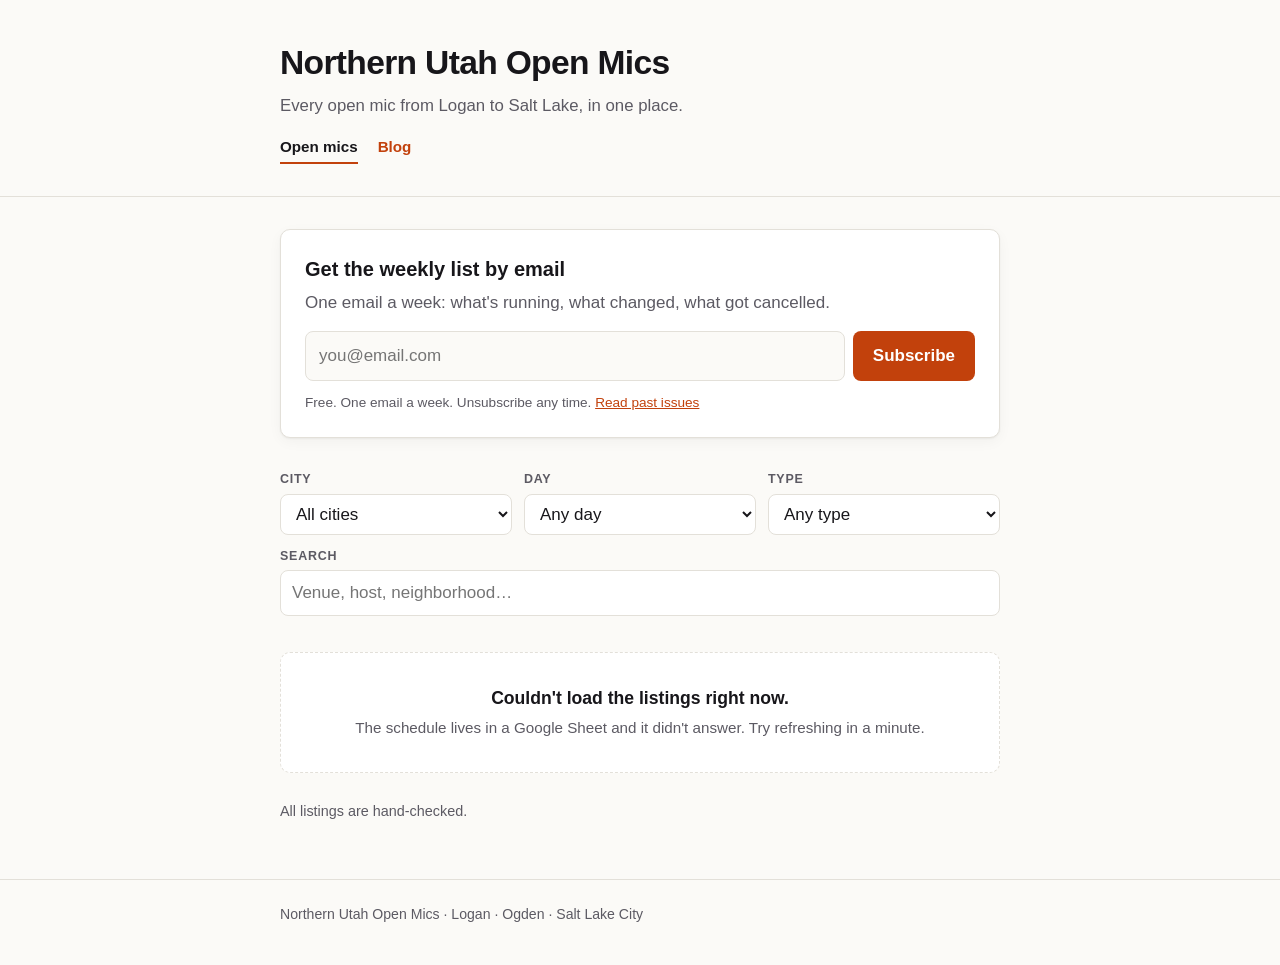
<file: index.html>
<!DOCTYPE html>
<html lang="en">
<head>
  <meta charset="utf-8">
  <meta name="viewport" content="width=device-width, initial-scale=1">
  <title>Northern Utah Open Mics</title>
  <meta name="description" content="A directory of open mics — comedy, music, and poetry — in Logan, Ogden, and Salt Lake City, Utah.">
  <link rel="stylesheet" href="style.css?v=16">
</head>
<body>

  <!-- ============================================================
       HEADER
       ============================================================ -->
  <header class="site-header">
    <div class="wrap">
      <h1 class="site-title">Northern Utah Open Mics</h1>
      <p class="site-tagline">Every open mic from Logan to Salt Lake, in one place.</p>
      <nav class="site-nav" aria-label="Main">
        <a href="index.html" aria-current="page">Open mics</a>
        <a href="blog.html">Blog</a>
      </nav>
    </div>
  </header>

  <main class="wrap">

    <!-- ============================================================
         NEWSLETTER SIGNUP
         This is our own form, styled to match the site. On submit,
         directory.js hands the address to Substack with it already
         filled in, so the reader confirms with one click there.
         Which Substack it points at is the SUBSTACK setting near
         the top of directory.js.
         ============================================================ -->
    <section class="newsletter" aria-labelledby="newsletter-heading">
      <h2 id="newsletter-heading">Get the weekly list by email</h2>
      <p class="newsletter-intro">One email a week: what's running, what changed,
         what got cancelled.</p>
      <form class="newsletter-form" id="newsletter-form" novalidate>
        <input type="email" id="newsletter-email" placeholder="you@email.com"
               aria-label="Email address" autocomplete="email">
        <button type="submit">Subscribe</button>
      </form>
      <p class="newsletter-error" id="newsletter-error" role="alert" hidden></p>
      <p class="newsletter-note" id="newsletter-note"></p>
    </section>

    <!-- ============================================================
         FILTER BAR
         The dropdowns start empty. directory.js fills them in from
         whatever is actually in your sheet, so a new city or a new
         mic type appears here on its own with no code change.
         ============================================================ -->
    <section class="filters" aria-label="Filter listings">
      <label class="filter">
        <span>City</span>
        <select id="filter-city">
          <option value="">All cities</option>
        </select>
      </label>
      <label class="filter">
        <span>Day</span>
        <select id="filter-day">
          <option value="">Any day</option>
        </select>
      </label>
      <label class="filter">
        <span>Type</span>
        <select id="filter-type">
          <option value="">Any type</option>
        </select>
      </label>
      <label class="filter filter-search">
        <span>Search</span>
        <input type="search" id="filter-search"
               placeholder="Venue, host, neighborhood&hellip;">
      </label>
    </section>

    <!-- How many mics are showing, plus a reset link. Hidden until
         directory.js has something to say. -->
    <p class="result-count" id="result-count" hidden>
      <span id="result-count-text"></span>
      <button type="button" id="clear-filters" class="clear-filters" hidden>
        Clear filters
      </button>
    </p>

    <!-- ============================================================
         THE DIRECTORY
         This box starts empty. directory.js downloads your Google
         Sheet and fills it in. If the sheet can't be reached, the
         script writes an explanation in here instead.
         ============================================================ -->
    <section class="listings" id="listings" aria-label="Open mic listings" aria-busy="true">
      <p class="notice-detail">Loading listings&hellip;</p>
    </section>

    <!-- The newest blog post, if there is one. blog.js fills this in
         and leaves it hidden when there are no posts yet. -->
    <section class="latest-post" id="latest-post" hidden></section>

    <p class="verified-note" id="verified-note">
      All listings are hand-checked.
    </p>

  </main>

  <footer class="site-footer">
    <div class="wrap">
      <p>Northern Utah Open Mics &middot; Logan &middot; Ogden &middot; Salt Lake City</p>
    </div>
  </footer>

  <!-- VERSION MARKER. Browsers keep their own copy of style.css and
       directory.js. Changing this number is what forces them to fetch a
       fresh one. If you edit either file and the site doesn't change,
       bump BOTH numbers to the same next number (here and line 8). -->
  <script src="vendor/purify.min.js"></script>
  <script src="directory.js?v=16"></script>
  <script src="blog.js?v=16"></script>

</body>
</html>
</file>
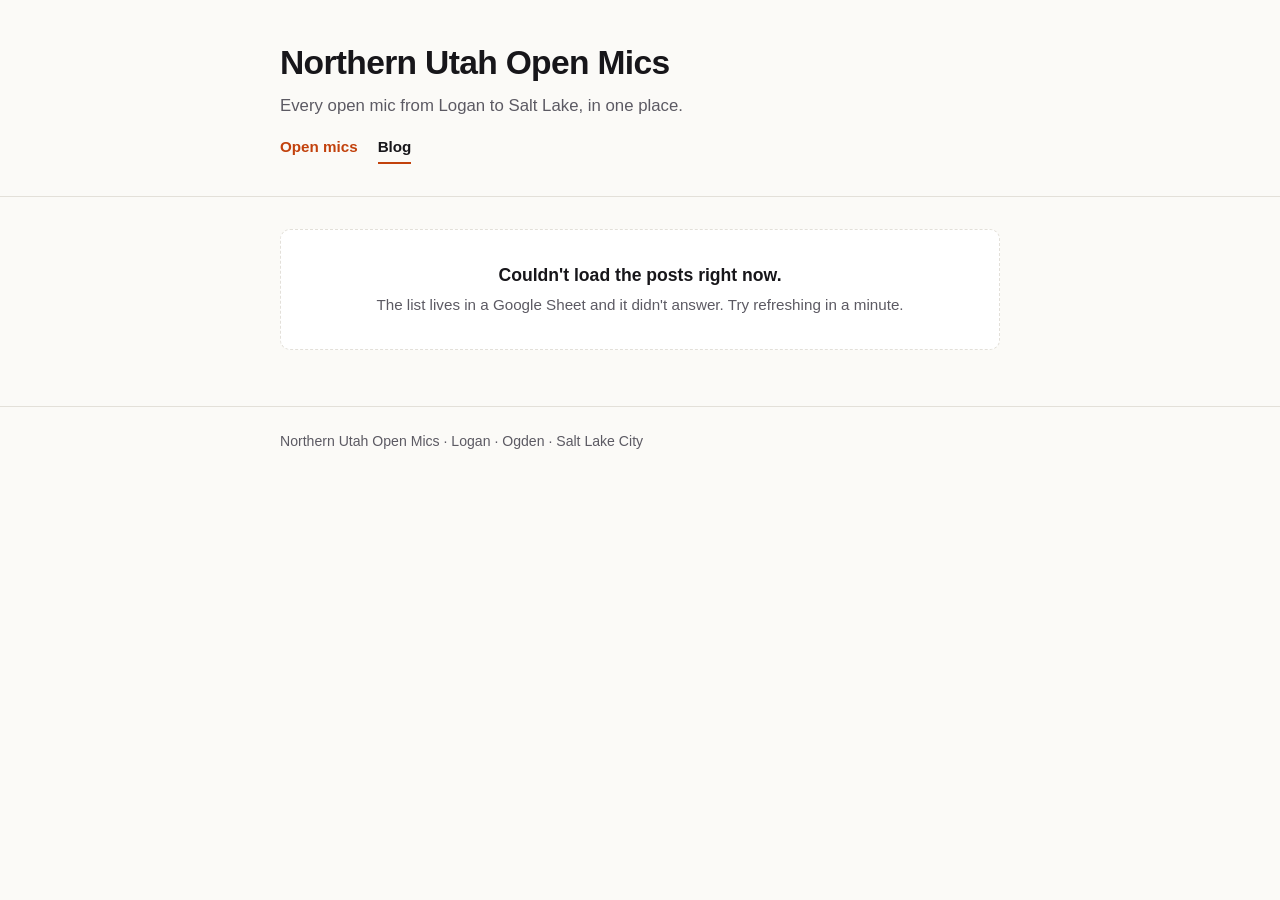
<file: blog.html>
<!DOCTYPE html>
<html lang="en">
<head>
  <meta charset="utf-8">
  <meta name="viewport" content="width=device-width, initial-scale=1">
  <title>Blog — Northern Utah Open Mics</title>
  <meta name="description" content="Notes on the Northern Utah open mic scene.">
  <link rel="stylesheet" href="style.css?v=16">
</head>
<body>

  <header class="site-header">
    <div class="wrap">
      <h1 class="site-title">Northern Utah Open Mics</h1>
      <p class="site-tagline">Every open mic from Logan to Salt Lake, in one place.</p>
      <nav class="site-nav" aria-label="Main">
        <a href="index.html">Open mics</a>
        <a href="blog.html" aria-current="page">Blog</a>
      </nav>
    </div>
  </header>

  <main class="wrap">

    <!-- Filled in by blog.js from the Posts tab of your sheet. -->
    <section class="post-list" id="post-list" aria-label="Blog posts" aria-busy="true">
      <p class="notice-detail">Loading posts&hellip;</p>
    </section>

  </main>

  <footer class="site-footer">
    <div class="wrap">
      <p>Northern Utah Open Mics &middot; Logan &middot; Ogden &middot; Salt Lake City</p>
    </div>
  </footer>

  <script src="vendor/purify.min.js"></script>
  <script src="directory.js?v=16"></script>
  <script src="blog.js?v=16"></script>

</body>
</html>
</file>
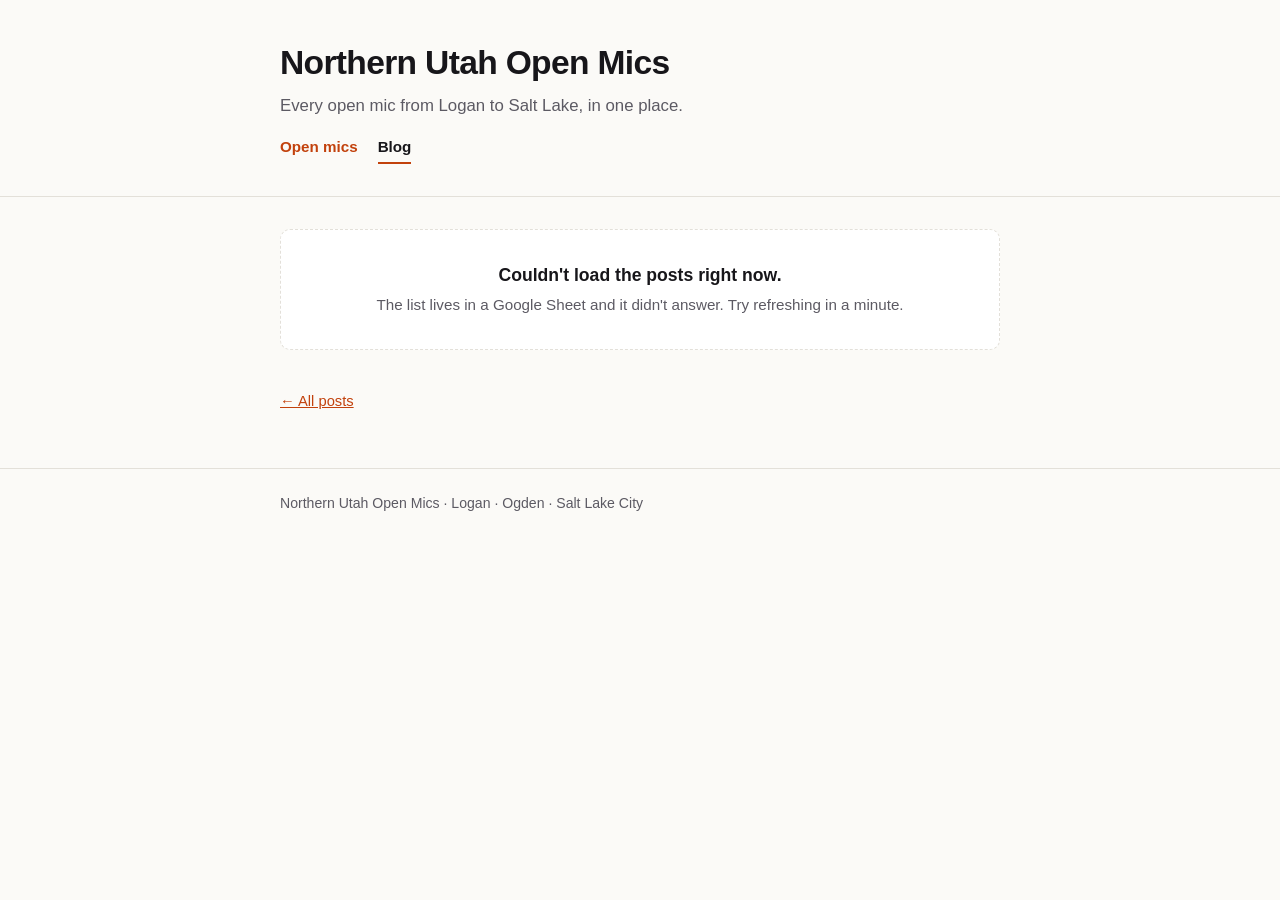
<file: post.html>
<!DOCTYPE html>
<html lang="en">
<head>
  <meta charset="utf-8">
  <meta name="viewport" content="width=device-width, initial-scale=1">
  <title>Northern Utah Open Mics</title>
  <link rel="stylesheet" href="style.css?v=16">
</head>
<body>

  <header class="site-header">
    <div class="wrap">
      <h1 class="site-title">Northern Utah Open Mics</h1>
      <p class="site-tagline">Every open mic from Logan to Salt Lake, in one place.</p>
      <nav class="site-nav" aria-label="Main">
        <a href="index.html">Open mics</a>
        <a href="blog.html" aria-current="page">Blog</a>
      </nav>
    </div>
  </header>

  <main class="wrap">
    <article class="post" id="post" aria-busy="true">
      <p class="notice-detail">Loading&hellip;</p>
    </article>

    <p class="post-back"><a href="blog.html">&larr; All posts</a></p>
  </main>

  <footer class="site-footer">
    <div class="wrap">
      <p>Northern Utah Open Mics &middot; Logan &middot; Ogden &middot; Salt Lake City</p>
    </div>
  </footer>

  <script src="vendor/purify.min.js"></script>
  <script src="directory.js?v=16"></script>
  <script src="blog.js?v=16"></script>

</body>
</html>
</file>
<file: style.css>
/* ============================================================
   NORTHERN UTAH OPEN MICS  -  stylesheet
   Plain CSS, no framework. Everything is grouped by what part of
   the page it controls, in the same order the page is built.
   ============================================================ */

/* ---- 1. COLORS AND FONTS -----------------------------------
   These are "variables". Change a color here and it changes
   everywhere on the site. This is the only place you edit colors.
   ------------------------------------------------------------ */
:root {
  --ink:        #17161a;   /* main text */
  --ink-soft:   #5c5a63;   /* less important text */
  --paper:      #fbfaf7;   /* page background */
  --card:       #ffffff;   /* card background */
  --line:       #e3e0d9;   /* borders */
  --accent:     #c2410c;   /* the orange - links, buttons, day labels */
  --warn:       #b91c1c;   /* the red - form mistakes */
  --accent-ink: #ffffff;   /* text sitting on top of the orange */

  /* Mic type pill colors */
  --comedy-bg: #c2410c;  --comedy-ink: #ffffff;   /* comedy only */
  --mixed-bg:  #6d28d9;  --mixed-ink:  #ffffff;   /* comedy + music/poetry */
  --music-bg:  #0f766e;  --music-ink:  #ffffff;   /* music / poetry, no comedy */

  --font: "Helvetica Neue", Helvetica, Arial, sans-serif;
  --radius: 10px;
  --shadow: 0 1px 2px rgba(0,0,0,.05), 0 4px 14px rgba(0,0,0,.04);
}

/* Same site, dark mode, for people whose phone is set to dark. */
@media (prefers-color-scheme: dark) {
  :root {
    --ink:      #f2f0eb;
    --ink-soft: #a8a4a0;
    --paper:    #141317;
    --card:     #1e1c22;
    --line:     #34313a;
    --accent:   #fb923c;
    --accent-ink: #17161a;
    --warn:     #f87171;
    --comedy-bg: #ea580c;  --comedy-ink: #ffffff;
    --mixed-bg:  #8b5cf6;  --mixed-ink:  #17161a;
    --music-bg:  #14b8a6;  --music-ink:  #17161a;
    --shadow: 0 1px 2px rgba(0,0,0,.4);
  }
}

/* ---- 2. PAGE BASICS ---------------------------------------- */
* { box-sizing: border-box; }

body {
  margin: 0;
  background: var(--paper);
  color: var(--ink);
  font-family: var(--font);
  font-size: 17px;
  line-height: 1.5;
  -webkit-text-size-adjust: 100%;
}

/* .wrap keeps content from stretching too wide on big screens
   and adds breathing room on phones. */
.wrap {
  max-width: 760px;
  margin: 0 auto;
  padding: 0 20px;
}

a { color: var(--accent); }

/* ---- 3. HEADER --------------------------------------------- */
.site-header {
  border-bottom: 1px solid var(--line);
  padding: 44px 0 32px;
  margin-bottom: 32px;
}

.site-title {
  margin: 0;
  font-size: 2.1rem;
  line-height: 1.15;
  letter-spacing: -0.02em;
}

.site-tagline {
  margin: 10px 0 0;
  color: var(--ink-soft);
  font-size: 1.05rem;
}

/* The Open mics / Blog links under the tagline. */
.site-nav {
  display: flex;
  gap: 20px;
  margin-top: 18px;
}

.site-nav a {
  font-size: .95rem;
  font-weight: 600;
  text-decoration: none;
  padding-bottom: 3px;
  border-bottom: 2px solid transparent;
}

.site-nav a:hover { border-bottom-color: var(--line); }

/* The page you are already on. */
.site-nav a[aria-current="page"] {
  color: var(--ink);
  border-bottom-color: var(--accent);
}

/* ---- 4. NEWSLETTER BOX ------------------------------------- */
.newsletter {
  background: var(--card);
  border: 1px solid var(--line);
  border-radius: var(--radius);
  box-shadow: var(--shadow);
  padding: 24px;
  margin-bottom: 32px;
}

.newsletter h2 { margin: 0 0 6px; font-size: 1.25rem; }

.newsletter-intro {
  margin: 0 0 16px;
  color: var(--ink-soft);
}

.newsletter-form {
  display: flex;
  gap: 8px;
  flex-wrap: wrap;
}

.newsletter-form input {
  flex: 1 1 220px;
  min-width: 0;
  padding: 11px 13px;
  font: inherit;
  color: var(--ink);
  background: var(--paper);
  border: 1px solid var(--line);
  border-radius: 8px;
}

.newsletter-form button {
  padding: 11px 20px;
  font: inherit;
  font-weight: 600;
  color: var(--accent-ink);
  background: var(--accent);
  border: none;
  border-radius: 8px;
  cursor: pointer;
}

.newsletter-note {
  margin: 12px 0 0;
  font-size: .85rem;
  color: var(--ink-soft);
}

/* Shown only when the address typed in is obviously not one. */
.newsletter-error {
  margin: 10px 0 0;
  font-size: .88rem;
  font-weight: 600;
  color: var(--warn);
}

.newsletter-form input[aria-invalid="true"] {
  border-color: var(--warn);
}

/* ---- 5. FILTER BAR ----------------------------------------- */
.filters {
  display: flex;
  gap: 12px;
  flex-wrap: wrap;
  margin-bottom: 28px;
}

.filter {
  display: flex;
  flex-direction: column;
  gap: 5px;
  flex: 1 1 150px;
}

.filter > span {
  font-size: .78rem;
  font-weight: 600;
  text-transform: uppercase;
  letter-spacing: .06em;
  color: var(--ink-soft);
}

.filter select,
.filter input {
  padding: 9px 11px;
  font: inherit;
  color: var(--ink);
  background: var(--card);
  border: 1px solid var(--line);
  border-radius: 8px;
}

.filter-search { flex: 2 1 240px; }

.filter select:focus,
.filter input:focus {
  outline: 2px solid var(--accent);
  outline-offset: 1px;
}

/* The "Showing 2 of 5 mics" line above the results. */
.result-count {
  display: flex;
  align-items: center;
  gap: 12px;
  flex-wrap: wrap;
  margin: -10px 0 18px;
  font-size: .88rem;
  color: var(--ink-soft);
}

.clear-filters {
  padding: 4px 11px;
  font: inherit;
  font-size: .82rem;
  font-weight: 600;
  color: var(--accent);
  background: none;
  border: 1px solid var(--line);
  border-radius: 999px;
  cursor: pointer;
}

.clear-filters:hover {
  border-color: var(--accent);
}

/* ---- 6. MIC CARDS ------------------------------------------ */
.listings {
  display: flex;
  flex-direction: column;
  gap: 16px;
}

.mic {
  position: relative;
  display: flex;
  gap: 20px;
  background: var(--card);
  border: 1px solid var(--line);
  border-radius: var(--radius);
  box-shadow: var(--shadow);
  padding: 20px;
}

/* The day + time column on the left. */
.mic-when {
  flex: 0 0 88px;
  display: flex;
  flex-direction: column;
  gap: 2px;
  padding-top: 2px;
}

.mic-day {
  font-weight: 700;
  font-size: .82rem;
  text-transform: uppercase;
  letter-spacing: .05em;
  color: var(--accent);
}

.mic-time {
  font-size: 1.05rem;
  font-weight: 600;
}

/* The main text column. */
.mic-body { flex: 1 1 auto; min-width: 0; }

.mic-name    { margin: 0 0 3px; font-size: 1.2rem; }
.mic-venue   { margin: 0; font-weight: 600; }
.mic-address { margin: 2px 0 12px; color: var(--ink-soft); font-size: .9rem; }

/* The Sign up / Set length / Cost / Ages / Host rows. */
.mic-facts {
  list-style: none;
  margin: 0;
  padding: 0;
  display: grid;
  grid-template-columns: repeat(auto-fit, minmax(180px, 1fr));
  gap: 4px 20px;
  font-size: .92rem;
}

.mic-facts strong {
  color: var(--ink-soft);
  font-weight: 600;
  margin-right: 5px;
}

.mic-notes {
  margin: 12px 0 0;
  font-size: .92rem;
  font-style: italic;
  color: var(--ink-soft);
}

.mic-links { margin: 12px 0 0; font-size: .92rem; }

/* The pills in the top right: mic type, then how often it runs. */
.mic-tags {
  position: absolute;
  top: 20px;
  right: 20px;
  display: flex;
  flex-wrap: wrap;
  justify-content: flex-end;
  gap: 6px;
  max-width: 45%;
}

.tag {
  display: inline-block;
  padding: 3px 9px;
  font-size: .72rem;
  font-weight: 700;
  text-transform: uppercase;
  letter-spacing: .05em;
  border: 1px solid var(--line);
  border-radius: 999px;
  color: var(--ink-soft);
}

/* The mic-type pill is filled with color so it reads first. */
.tag-type {
  border-color: transparent;
  color: var(--accent-ink);
}

.tag-type.type-comedy { background: var(--comedy-bg); color: var(--comedy-ink); }
.tag-type.type-mixed  { background: var(--mixed-bg);  color: var(--mixed-ink);  }
.tag-type.type-music  { background: var(--music-bg);  color: var(--music-ink);  }
.tag-type.type-other  { background: var(--ink-soft);  color: var(--paper);      }

/* ---- 6c. BLOG ----------------------------------------------
   The list of posts, and a post itself. The post body is Google
   Doc content that has had all of Google's styling stripped off,
   so everything below decides how it actually looks.
   ------------------------------------------------------------ */
.post-list {
  display: flex;
  flex-direction: column;
  gap: 4px;
}

.post-card {
  padding: 20px 0;
  border-bottom: 1px solid var(--line);
}

.post-card:first-child { padding-top: 4px; }

.post-date {
  margin: 0 0 4px;
  font-size: .78rem;
  font-weight: 700;
  text-transform: uppercase;
  letter-spacing: .06em;
  color: var(--accent);
}

.post-card-title {
  margin: 0 0 6px;
  font-size: 1.3rem;
  line-height: 1.25;
}

.post-card-title a {
  color: var(--ink);
  text-decoration: none;
}

.post-card-title a:hover { color: var(--accent); }

.post-summary {
  margin: 0;
  color: var(--ink-soft);
  font-size: .95rem;
}

/* One post. */
.post-title {
  margin: 0 0 24px;
  font-size: 1.9rem;
  line-height: 1.2;
  letter-spacing: -0.02em;
}

/* Reading width: comfortably narrower than the mic cards, because
   long lines of prose are hard to follow. */
.post-body {
  font-size: 1.05rem;
  line-height: 1.65;
}

.post-body h1,
.post-body h2 { margin: 32px 0 10px; font-size: 1.35rem; line-height: 1.25; }
.post-body h3 { margin: 28px 0 8px;  font-size: 1.15rem; }

.post-body p { margin: 0 0 18px; }

.post-body ul,
.post-body ol { margin: 0 0 18px; padding-left: 24px; }

.post-body li { margin-bottom: 6px; }

.post-body blockquote {
  margin: 0 0 18px;
  padding-left: 16px;
  border-left: 3px solid var(--line);
  color: var(--ink-soft);
  font-style: italic;
}

.post-body img {
  max-width: 100%;
  height: auto;
  border-radius: 8px;
  margin: 8px 0 18px;
}

.post-body table {
  width: 100%;
  border-collapse: collapse;
  margin: 0 0 18px;
  font-size: .95rem;
}

.post-body th,
.post-body td {
  border: 1px solid var(--line);
  padding: 7px 10px;
  text-align: left;
}

.post-back {
  margin: 40px 0 0;
  font-size: .92rem;
}

/* The "latest from the blog" strip under the listings. */
.latest-post {
  margin: 36px 0 0;
  padding: 20px 24px;
  background: var(--card);
  border: 1px solid var(--line);
  border-radius: var(--radius);
  box-shadow: var(--shadow);
}

.latest-label {
  margin: 0 0 4px;
  font-size: .78rem;
  font-weight: 700;
  text-transform: uppercase;
  letter-spacing: .06em;
  color: var(--accent);
}

.latest-title {
  margin: 0 0 6px;
  font-size: 1.2rem;
  line-height: 1.25;
}

.latest-title a { color: var(--ink); text-decoration: none; }
.latest-title a:hover { color: var(--accent); }

.latest-more { margin: 10px 0 0; font-size: .9rem; }

/* ---- 7. MESSAGES IN PLACE OF CARDS -------------------------
   Shown while loading, when the sheet is empty, or when the
   sheet can't be reached. Written by directory.js.
   ------------------------------------------------------------ */
.notice {
  background: var(--card);
  border: 1px dashed var(--line);
  border-radius: var(--radius);
  padding: 32px 24px;
  text-align: center;
}

.notice-headline {
  margin: 0 0 6px;
  font-size: 1.1rem;
  font-weight: 700;
}

.notice-detail {
  margin: 0;
  color: var(--ink-soft);
  font-size: .95rem;
}


/* ---- 8. FOOTER --------------------------------------------- */
.verified-note {
  margin: 28px 0 0;
  font-size: .9rem;
  color: var(--ink-soft);
}

.site-footer {
  margin-top: 56px;
  padding: 24px 0 40px;
  border-top: 1px solid var(--line);
  color: var(--ink-soft);
  font-size: .88rem;
}

.site-footer p { margin: 0; }

/* ---- 9. SMALL SCREENS --------------------------------------
   Every rule that depends on screen width lives here, at the end,
   so there is one place to look when something misbehaves on a
   phone. Later rules win, which is why these come last.
   ------------------------------------------------------------ */

/* Tablets and small laptops: four filter controls squeezed into one
   row is too tight, so go two-up. */
@media (max-width: 700px) {
  .filter { flex: 1 1 calc(50% - 6px); }
  .filter-search { flex: 1 1 100%; }
}

/* Phones: stack the day/time above the mic details instead of
   beside them. */
@media (max-width: 600px) {
  body { font-size: 16px; }
  .site-title { font-size: 1.7rem; }

  .mic {
    flex-direction: column;
    gap: 10px;
  }

  /* On a narrow screen the pills stop floating in the corner and
     become a normal row at the top of the card. "order: -1" is what
     moves them above everything else. This stops a long type name
     from wrapping onto the day and time. */
  .mic-tags {
    position: static;
    order: -1;
    max-width: none;
    justify-content: flex-start;
    margin-bottom: 2px;
  }

  .mic-when {
    /* flex: 0 0 88px above sets the WIDTH of the left column on a wide
       screen. Once the card stacks, that same 88px would become a
       HEIGHT and leave a dead gap, so reset it to auto here. */
    flex: 0 0 auto;
    flex-direction: row;
    align-items: baseline;
    gap: 8px;
    padding-top: 0;
  }

}
</file>
